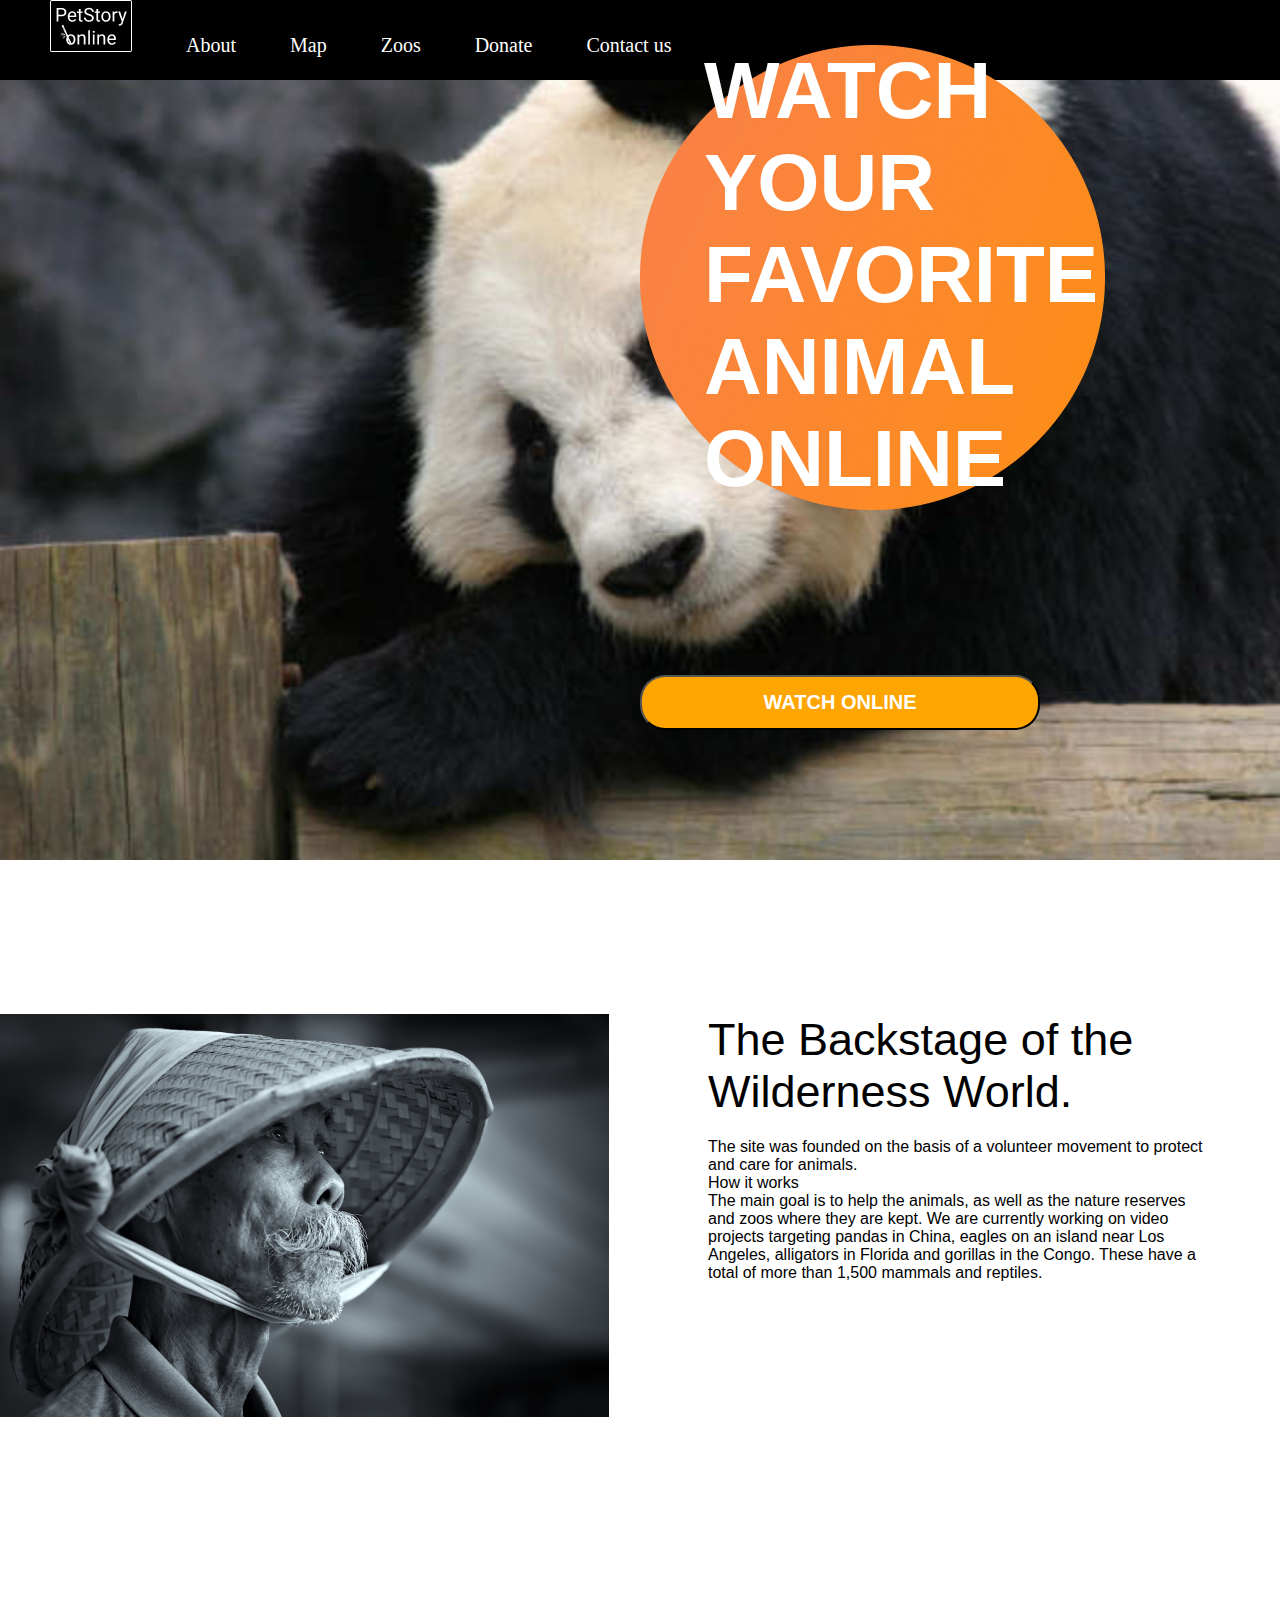
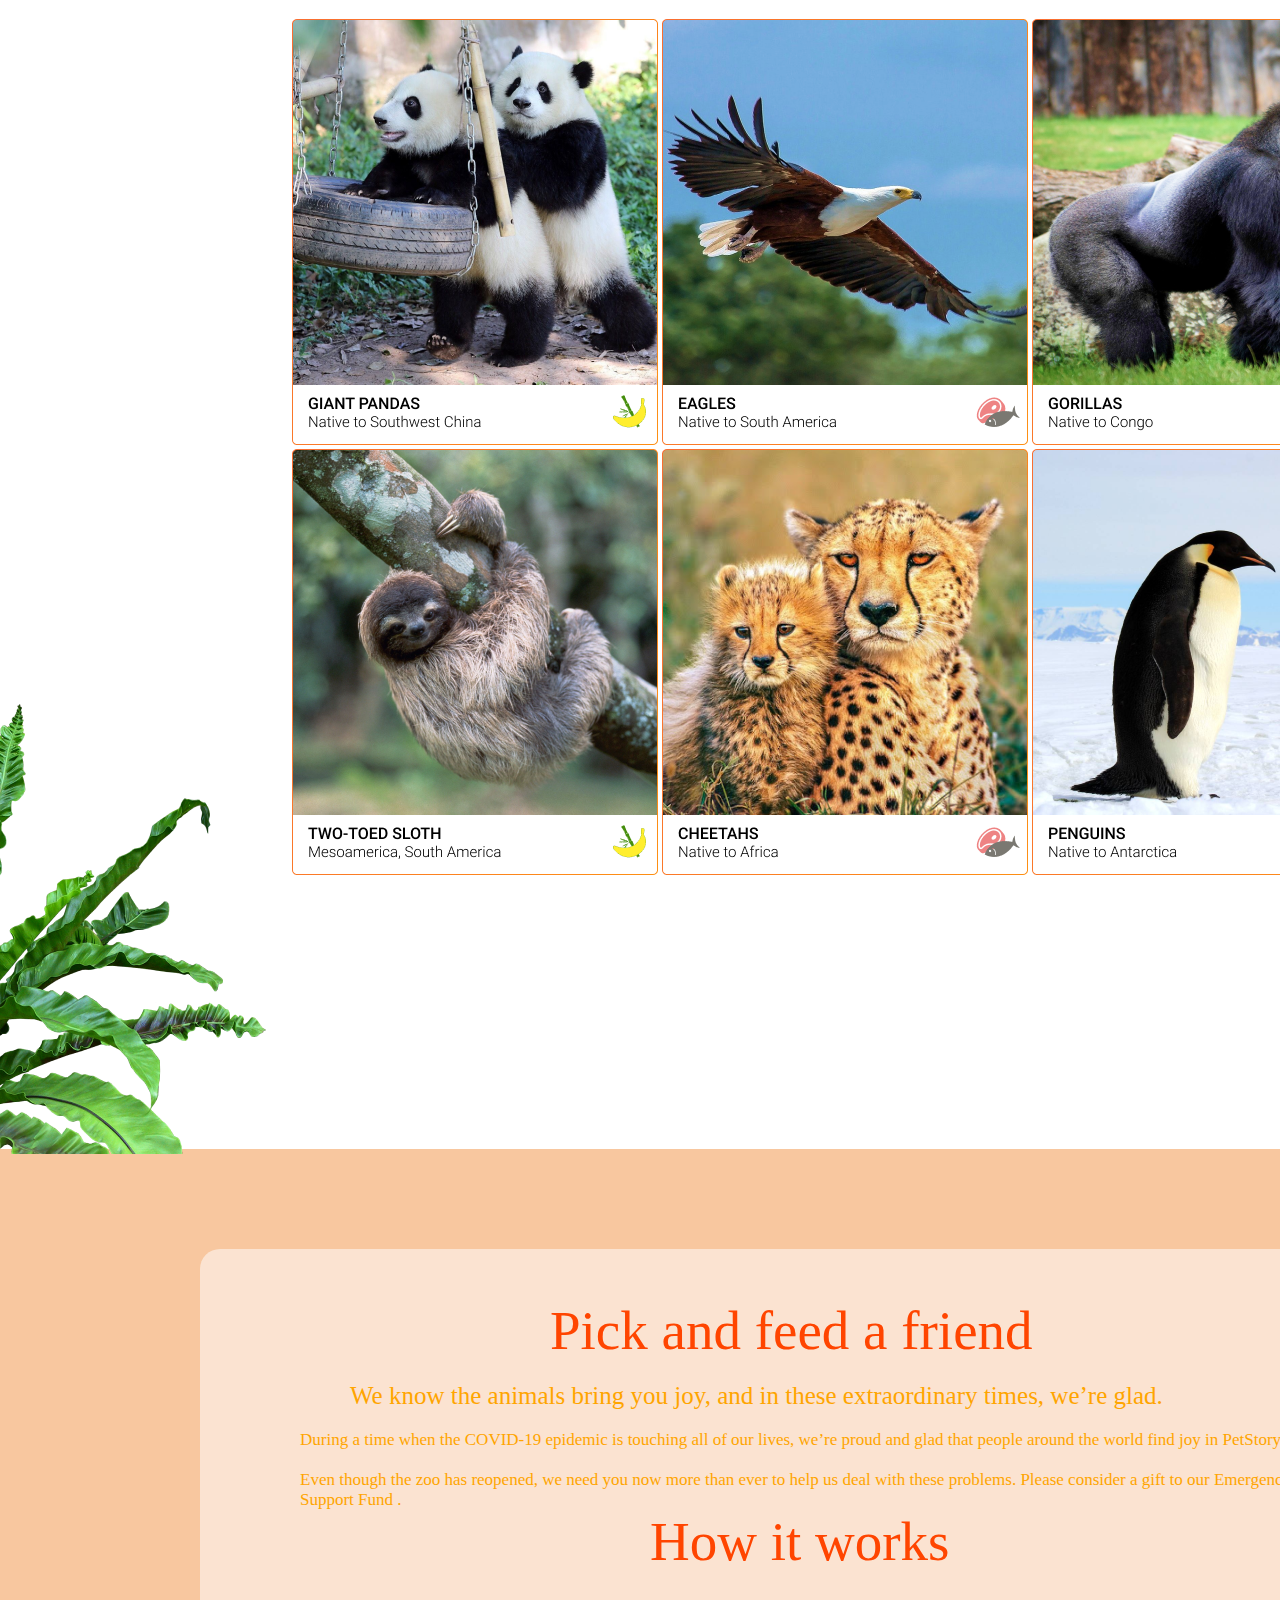
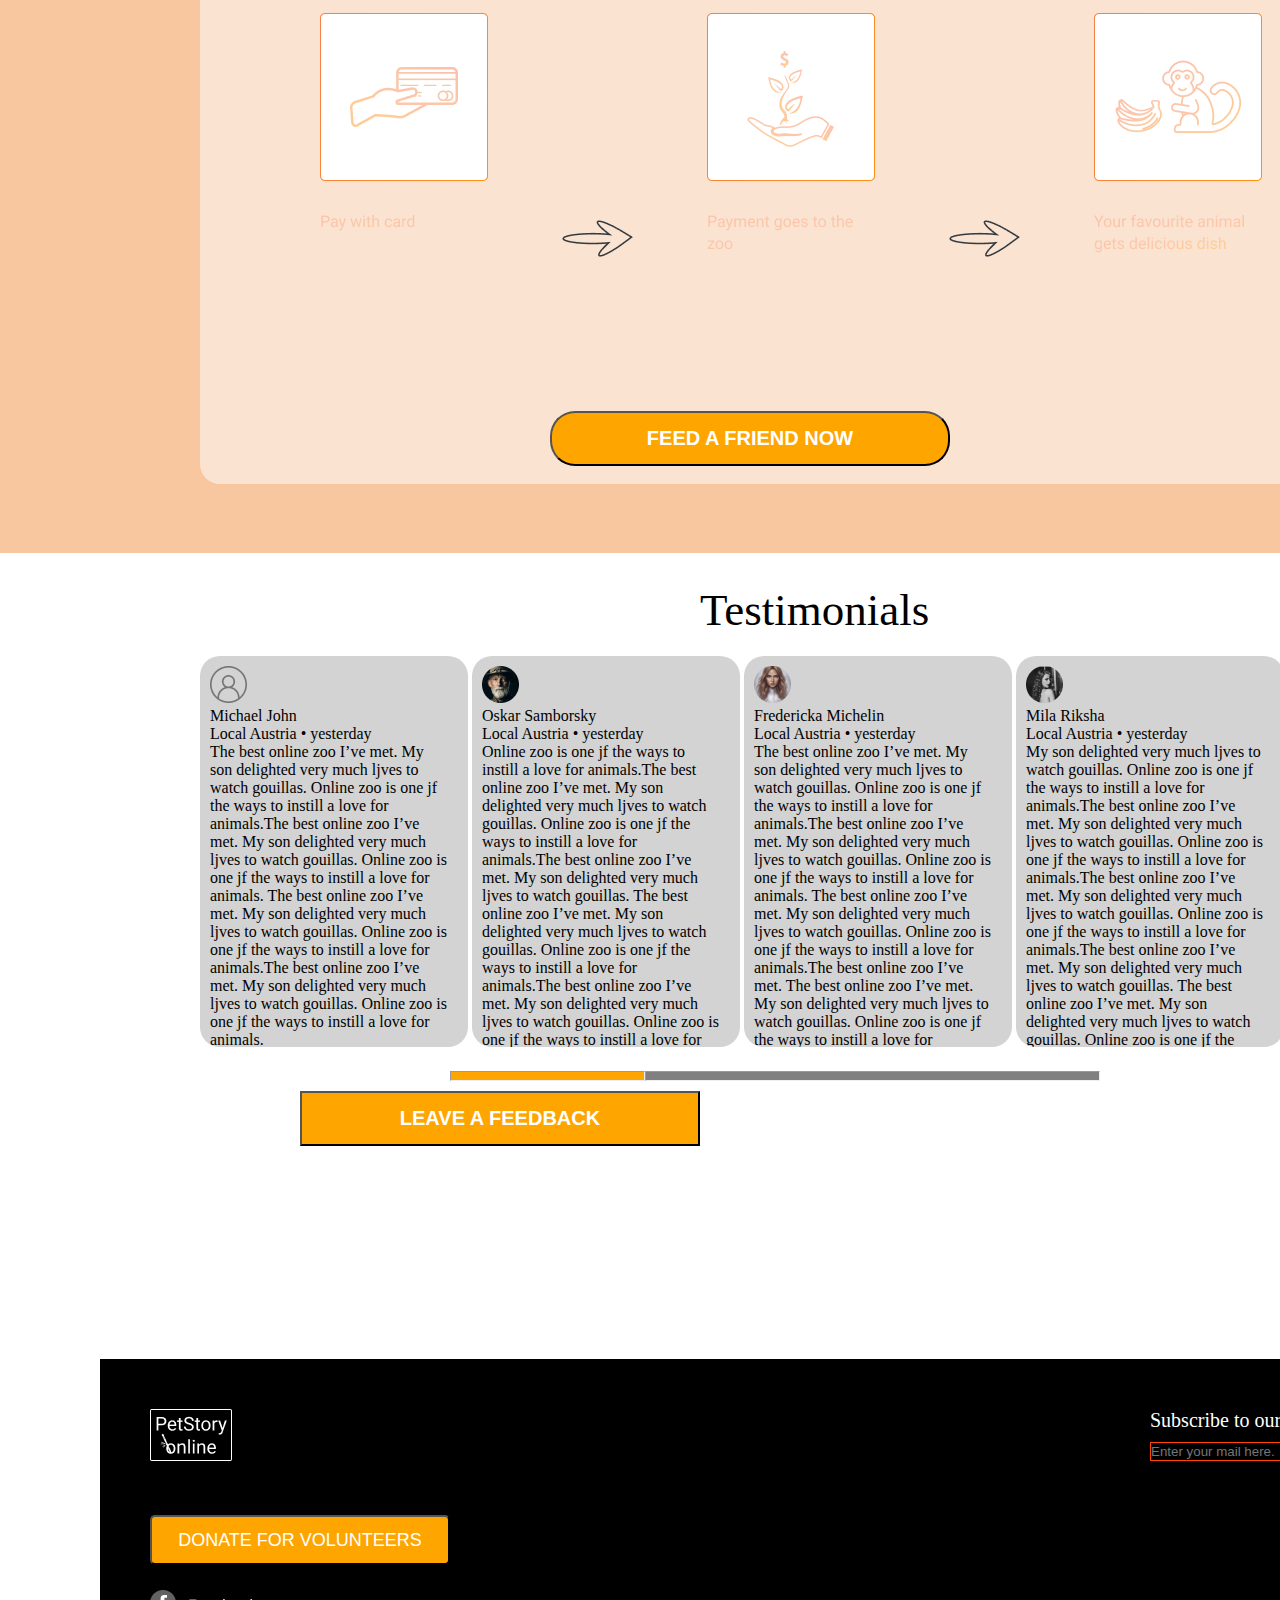
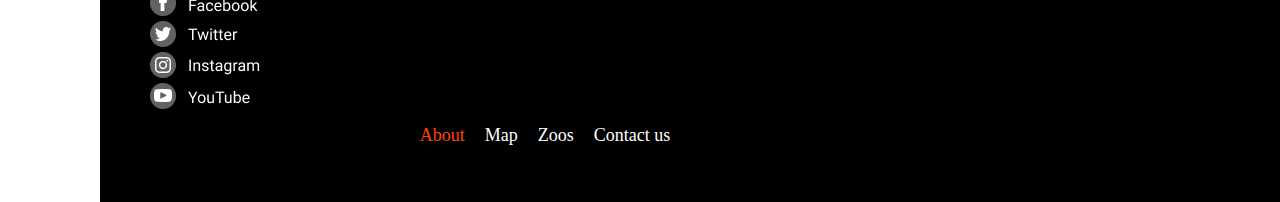
<file: index.html>
<!DOCTYPE html>
<html lang="en">
  <head>
    <meta charset="UTF-8" />
    <meta http-equiv="X-UA-Compatible" content="IE=edge" />
    <meta name="viewport" content="width=device-width, initial-scale=1.0" />
    <link rel="stylesheet" href="style.css" />
    <title>Document</title>
  </head>
  <body>
    <div class="nav">
      <ul>
        <li>
          <img src="./images/logo_footer.png" alt="" />
        </li>
        <li>About</li>
        <li>Map</li>
        <li>Zoos</li>
        <li>Donate</li>
        <li>Contact us</li>
      </ul>
    </div>
    <img class="panda" src="./images/GiantPanda.png" alt="" />
    <img class="round" src="./images/Ellipse6.png" alt="" />
    <h1>
      Watch<br />
      your<br />
      favorite<br />
      animal <br />
      online
    </h1>
    <button class="watch-btn">watch online</button>
    <div class="backst">
      <img class="bamboo" src="./images/bamboo-cap.png" alt="" />
      <div class="art">
        <h2>The Backstage of the Wilderness World.</h2>
        <p style="margin-bottom: 0">
          The site was founded on the basis of a volunteer movement to protect
          and care for animals.
        </p>
        <p style="color: black; margin-bottom: 0">How it works</p>
        <p>
          The main goal is to help the animals, as well as the nature reserves
          and zoos where they are kept. We are currently working on video
          projects targeting pandas in China, eagles on an island near Los
          Angeles, alligators in Florida and gorillas in the Congo. These have a
          total of more than 1,500 mammals and reptiles.
        </p>
      </div>
      <img class="plant" src="./images/flower_foto1.png" alt="" />
    </div>
    <img class="palm" src="./images/palm.png" alt="" />
    <div class="palm"></div>

    <div class="grid-card">
      <img src="./images/foto-card1.png" alt="" />
    </div>
    <div class="grid-card">
      <img src="./images/foto-card2.png" alt="" />
    </div>
    <div class="grid-card">
      <img src="./images/foto-card3.png" alt="" />
    </div>
    <div class="grid-card">
      <img src="./images/foto-card4.png" alt="" />
    </div>
    <div class="grid-card">
      <img src="./images/foto-card5.png" alt="" />
    </div>
    <div class="grid-card">
      <img src="./images/foto-card6.png" alt="" />
    </div>

    <div class="strelitz>
      <img src="./images/strelitzia.png" alt="" />
    </div>
    <div class="feed">
      <div class="inner-feed">
        <div>
          <h3>Pick and feed a friend</h3>
          <h4>
            We know the animals bring you joy, and in these extraordinary times,
            we’re glad.
          </h4>
          <h5>
            During a time when the COVID-19 epidemic is touching all of our
            lives, we’re proud and glad that people around the world find joy in
            PetStory.
          </h5>
          <h5>
            Even though the zoo has reopened, we need you now more than ever to
            help us deal with these problems. Please consider a gift to our
            Emergency Support Fund .
          </h5>
          <h3 style="margin-left: 400px">How it works</h3>
            <img class="individ" src="./images/paycard.png" alt="" />
            <img class="vector" src="./images/Vector.png" alt="" />
            <img class="individ" src="./images/care.png" alt="" />
            <img class="vector" src="./images/Vector.png" alt="" />
            <img class="individ" src="./images/bananamonkey.png" alt="" />
          <button class="feed-btn">feed a friend now</button>
      </div>
    </div>

    <div class="testimonials">
      <h2 style="width: 900px; margin-left: 500px">Testimonials</h2>
      <div class="testdiv">
        <img src="./images/unknownuser.png" alt="">
        <p>Michael John</p>
        <p>Local Austria <span> &#x2022</span> yesterday</p>
        <p class="comment">
          The best online zoo I’ve met. My son delighted very much ljves to watch gouillas. Online zoo is one jf the ways to instill a love for animals.The best online zoo I’ve met. My son delighted very much ljves to watch gouillas. Online zoo is one jf the ways to instill a love for animals.
The best online zoo I’ve met. My son delighted very much ljves to watch gouillas. Online zoo is one jf the ways to instill a love for animals.The best online zoo I’ve met. My son delighted very much ljves to watch gouillas. Online zoo is one jf the ways to instill a love for animals.

        </p>
    </div>
      <div class="testdiv">
        <img src="./images/guy.png" alt="">
        <p>Oskar Samborsky</p>
        <p>Local Austria <span> &#x2022</span> yesterday</p>
        <p class="comment">
          Online zoo is one jf the ways to instill a love for animals.The best online zoo I’ve met. My son delighted very much ljves to watch gouillas. Online zoo is one jf the ways to instill a love for animals.The best online zoo I’ve met. My son delighted very much ljves to watch gouillas. 
          The best online zoo I’ve met. My son delighted very much ljves to watch gouillas. Online zoo is one jf the ways to instill a love for animals.The best online zoo I’ve met. My son delighted very much ljves to watch gouillas. Online zoo is one jf the ways to instill a love for animals.
          
          The best online zoo I’ve met. My son delighted very much ljves to watch gouillas. Online zoo is one jf the ways to instill a love for animals.The best online zoo I’ve met. My son delighted very much ljves to watch gouillas. Online zoo is one jf the ways to instill a love for animals.
          
        </p>
      </div>
      <div class="testdiv">
        <img src="./images/girl1.png" alt="">
        <p>Fredericka Michelin</p>
        <p>Local Austria <span> &#x2022</span> yesterday</p>
        <p class="comment">
          The best online zoo I’ve met. My son delighted very much ljves to watch gouillas. Online zoo is one jf the ways to instill a love for animals.The best online zoo I’ve met. My son delighted very much ljves to watch gouillas. Online zoo is one jf the ways to instill a love for animals.
The best online zoo I’ve met. My son delighted very much ljves to watch gouillas. Online zoo is one jf the ways to instill a love for animals.The best online zoo I’ve met.
The best online zoo I’ve met. My son delighted very much ljves to watch gouillas. Online zoo is one jf the ways to instill a love for animals.The best online zoo I’ve met. My son delighted very much ljves to watch gouillas. Online zoo is one jf the ways to instill a love for animals.
        </p>
      </div>
      <div class="testdiv">
        <img src="./images/girl2.png" alt="">
        <p>Mila Riksha</p>
        <p>Local Austria <span> &#x2022</span> yesterday</p>
        <p class="comment">
          My son delighted very much ljves to watch gouillas. Online zoo is one jf the ways to instill a love for animals.The best online zoo I’ve met. My son delighted very much ljves to watch gouillas. Online zoo is one jf the ways to instill a love for animals.The best online zoo I’ve met. My son delighted very much ljves to watch gouillas. Online zoo is one jf the ways to instill a love for animals.The best online zoo I’ve met. My son delighted very much ljves to watch gouillas.
The best online zoo I’ve met. My son delighted very much ljves to watch gouillas. Online zoo is one jf the ways to instill a love for animals.The best online zoo I’ve met. My son delighted very much ljves to watch gouillas. Online zoo is one jf the ways to instill a love for animals.

        </p>
      </div>
      <div class="cont">
        <hr class="thin-btn"><hr class="thin-btn2">
      </div>
      <button class="feed-btn" style="border-radius: 0; margin-top: 10px; margin-left: 100px;">LEAVE A FEEDBACK</button>
    </div>
    <div class="footer">

    </div>
    <footer>
      <div class="footer-container">
        <div>
          <img class="footer-logo" src="./images/logo_footer.png" alt="" />
          <button class="donate-btn">Donate for Volunteers</button>
        </div>
        <div class="subscribe-container">
          <label for="">Subscribe to our news</label>
          <div class="label-input-container">
          <input type="text" placeholder="Enter your mail here."> <button>submit</button>
        </div>
        </div>
      </div>
      <div style="margin-top: 25px;">
        <img class="block-img" src="./images/facebook.png" alt="">
        <img class="block-img" src="./images/twitter.png" alt="">
        <img class="block-img" src="./images/instagram.png" alt="">
        <img class="block-img" src="./images/youtube.png" alt="">
      </div>
      <div class="last-container">
      <div class="navigation" style="width: 700px; margin: auto">
        <ul class="ul-ult">
          <li style="color:  orangered;">About</li>
          <li>Map</li>
          <li>Zoos</li>
          <li>Contact us</li>
        </ul>
      </div>
      <div class="copyright">
        <p>Designed by Alisa Samborskaya</p>
        <p>©RSSchool & ©Yem Digital 2021</p>
      </div>
    </div>
    </footer>
  </body>
</html>
</file>
<file: style.css>
*{
	margin: 0;
    padding: 0;
    box-sizing: border-box;
}

.panda{
    position: relative;
}

.round{
    position: absolute;
    top: 5%;
    left:50%;
}

body{
    width: 1600px;
    margin: auto;
    /* border: 1px solid red; */
}

ul{
    /* display: flex; */
    
    width: 70%;
}

.nav{
    background-color: #000000;
    height: 80px;
    color: #FFFFFF;
    /* z-index: 7; */
}

.nav ul li{
    color: #FFFFFF;
    list-style: none;
    display: inline-block;
    margin-left: 50px;
    font-size: 20px;
}

h1{
    font-size: 80px;
    width: 500.31px;
    position: absolute;
    top: 5%;
    left: 55%;
    text-transform: uppercase;
    color: white;
    font-family: Arial, Helvetica, sans-serif;
    display: inline-block;
}

h2{
    font-size: 45px;
    font-weight: 300;
    margin-bottom: 20px;
    
}

h3{
    margin: auto;
    /* margin-top: 100px; */
    font-size: 55px;
    font-weight: 300;
    color:orangered;
    width: 500px;
}

h4{
    margin: auto;
    margin-top: 20px;
    font-size: 25px;
    font-weight: 300;
    color:orange;
    width: 900px;
}
h5{
    margin: auto;
    margin-top: 20px;
    font-size: 17px;
    font-weight: 300;
    color:orange;
    width: 1000px;
}

.watch-btn{
    position: absolute;
    top: 75%;
    left: 50%;
    width: 400px;
    height: 55px;
    font-weight: bolder;
    font-size: 20px;
    background-color: orange;
    color: #FFFFFF;
    text-align: center;
    text-transform: uppercase;
    border-radius: 25px;
    /* margin-bottom: -200px; */
    /* display: inline; */
}
.backst{
    margin-top: 150px;
    display: flex;
    justify-content: space-between;
    font-family: Arial, Helvetica, sans-serif;

}
.bamboo{
    display: inline;
}

.art{
    display: inline;
    width: 500px;
}

.bamboo{
    height: 403px;
    width: 609px;
}

.plant{
    height: 605px;
    width: 293px;
}

.wilderness{
    width: 552px;
    height: 403px;
}

.palm{
    margin-top: 675px;
    float: left;
}

.strelitz{
    float: right;
}


.grid-card{
    display: inline;
}

.feed{
    background-color: blue;
    width: 1600px;
    height: 1004px;
    margin: auto;
    margin-top: 270px;
    background-color: rgb(248, 199, 159);
    padding: 100px;
}

.inner-feed{
    margin: auto;
    background: rgba(253, 253, 255, 0.52);
    border-radius: 20px;
    width: 1200px;
    height: 835px;
    padding: 50px;
}

.feed-btn{
    width: 400px;
    height: 55px;
    font-weight: bolder;
    font-size: 20px;
    background-color: orange;
    color: #FFFFFF;
    text-align: center;
    text-transform: uppercase;
    border-radius: 25px;
    margin-top: 150px;
    margin-left: 300px;
}

.individ{
    margin-top: 40px;
    margin-left: 70px;
}

.vector{
    margin-top: 0;
    margin-left: 70px;
}

.testimonials{
    margin-left: 100px;
    margin-top: 100px;
    background-color: #FFFFFF;
    /* width: 1200; */
    height: 575px;
    /* border: 2px red solid; */
}
.testdiv{
    border-radius: 20px;
    padding: 10px;
    display: inline-block;
    width: 300px;
    height: 800px;
    background-color: lightgrey;
    height: 391px;
    width: 268px;
    overflow-y: hidden;
  
}

.comment{
    width:237px;
    height:309px
}

.thin-btn{
    margin-top: 20px;
    margin-left: 250px;
    border-radius: 0;
     width: 15%; 
     height: 10px;
     display: block;
     background-color: orange;
}
.thin-btn2{
    margin-top: 20px;
    border-radius: 0;
     width: 35%; 
     height: 10px;
     display: block;
     background-color: gray;
}

.cont{
    display: flex;
}
.part{
    display: inline-block;
    margin-top: 20px;
    border-radius: 0;
    background-color: orange;
    width: 100px;
    border: 0;
}

footer{
    margin-top: 200px;
    background-color: #000000;
    height:443px;
    width: 1600px;
    /* margin: auto; */
}

.donate-btn{
    background: orange;
    width:300px;
    border-radius: 5px;
    height: 50px;
    font-size: 18px;
    padding: 10px;
    font-weight: 500;
    text-transform: uppercase;
    color: white;
    display: block;
    margin-left: 50px;
}

.footer-logo{
    margin: 50px;
}

.footer-container{
    display: flex;
    /* justify-content: space-around; */
    /* flex-direction: column; */
}

label{
    color: #FFFFFF;
    font-size: 20px;
}

input{
    color:#FFFFFF;
    border: 1px orangered solid;
    background-color: #000000;
    margin-right: 10px;
}

.subscribe-container{
    margin: 50px 0 0 700px;
    display: flex;
    flex-direction: column;
}

.label-input-container{
    margin-top: 10px;
    display: flex;
}

.block-img{
    display: block;
    margin: 0 0 5px 50px;
}

.copyright{
    color: #FFFFFF;
    margin-right: 50px;
    font-size: 18px;
}

.last-container{
    display: flex;
}

.ul-ult{
    display: flex;
}

.ul-ult li{
    margin-left: 20px;
    color: white;
    list-style: none;
    font-size: 18px;
}
</file>
